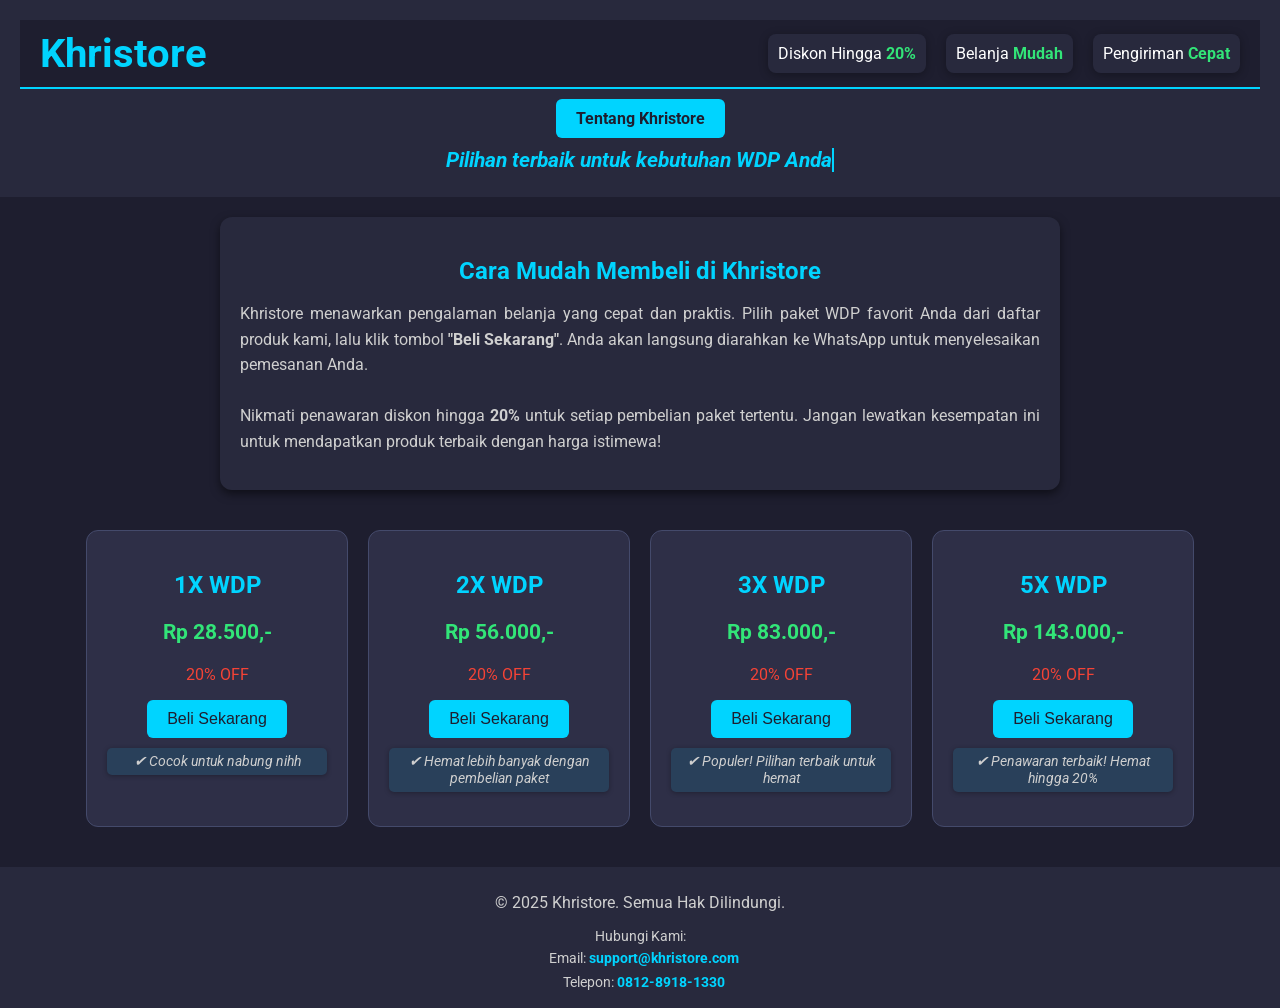
<file: index.html>
<!DOCTYPE html>
<html lang="en">
<head>
    <meta charset="UTF-8">
    <meta name="viewport" content="width=device-width, initial-scale=1.0">
    <title>Khristore - Penjualan WDP</title>
    <link rel="stylesheet" href="style.css">
    <link href="https://fonts.googleapis.com/css2?family=Roboto:wght@400;700&display=swap" rel="stylesheet">
</head>
<body>
  <header>
    <div class="header-container">
        <h1>Khristore</h1>
        <div class="features">
            <div class="feature-item">
                <p>Diskon Hingga <strong>20%</strong></p>
            </div>
            <div class="feature-item">
                <p>Belanja <strong>Mudah</strong></p>
            </div>
            <div class="feature-item">
                <p>Pengiriman <strong>Cepat</strong></p>
            </div>
        </div>
    </div>
    <div class="nav-buttons">
        <a href="profile.html" class="btn">Tentang Khristore</a>
    </div>
    <p class="dynamic-text">
        <span id="dynamicText">Pilihan terbaik untuk kebutuhan WDP Anda</span>
    </p>
</header>



    <main>
        <!-- Deskripsi Pembelian -->
        <section class="description">
            <h2>Cara Mudah Membeli di Khristore</h2>
            <p>
                Khristore menawarkan pengalaman belanja yang cepat dan praktis. Pilih paket WDP favorit Anda dari daftar produk kami, lalu klik tombol 
                <strong>"Beli Sekarang"</strong>. Anda akan langsung diarahkan ke WhatsApp untuk menyelesaikan pemesanan Anda. 
                <br><br>
                Nikmati penawaran diskon hingga <strong>20%</strong> untuk setiap pembelian paket tertentu. Jangan lewatkan kesempatan ini untuk mendapatkan produk terbaik dengan harga istimewa!
            </p>
        </section>

        <!-- Daftar Produk -->
        <div class="product-list">
          <div class="product-item">
              <h2>1X WDP</h2>
              <p class="price">Rp 28.500,-</p>
              <p class="discount">20% OFF</p>
              <button onclick="redirectToWA(1)">Beli Sekarang</button>
              <p class="promo">✔ Cocok untuk nabung nihh</p>
          </div>
          <div class="product-item">
              <h2>2X WDP</h2>
              <p class="price">Rp 56.000,-</p>
              <p class="discount">20% OFF</p>
              <button onclick="redirectToWA(2)">Beli Sekarang</button>
              <p class="promo">✔ Hemat lebih banyak dengan pembelian paket</p>
          </div>
          <div class="product-item">
              <h2>3X WDP</h2>
              <p class="price">Rp 83.000,-</p>
              <p class="discount">20% OFF</p>
              <button onclick="redirectToWA(3)">Beli Sekarang</button>
              <p class="promo">✔ Populer! Pilihan terbaik untuk hemat</p>
          </div>
          <div class="product-item">
              <h2>5X WDP</h2>
              <p class="price">Rp 143.000,-</p>
              <p class="discount">20% OFF</p>
              <button onclick="redirectToWA(5)">Beli Sekarang</button>
              <p class="promo">✔ Penawaran terbaik! Hemat hingga 20%</p>
          </div>
      </div>
      
    </main>
    <footer>
      <p>© 2025 Khristore. Semua Hak Dilindungi.</p>
      <div class="contact">
          <p>Hubungi Kami:</p>
          <p>
              <i class="fas fa-envelope"></i> 
              Email: <a href="mailto:goldendappay@gmail.com">support@khristore.com</a>
          </p>
          <p>
              <i class="fas fa-phone-alt"></i> 
              Telepon: <a href="tel:081289181330">0812-8918-1330</a>
          </p>
      </div>
  </footer>
  
    <script src="script.js"></script>
</body>
</html>
</file>
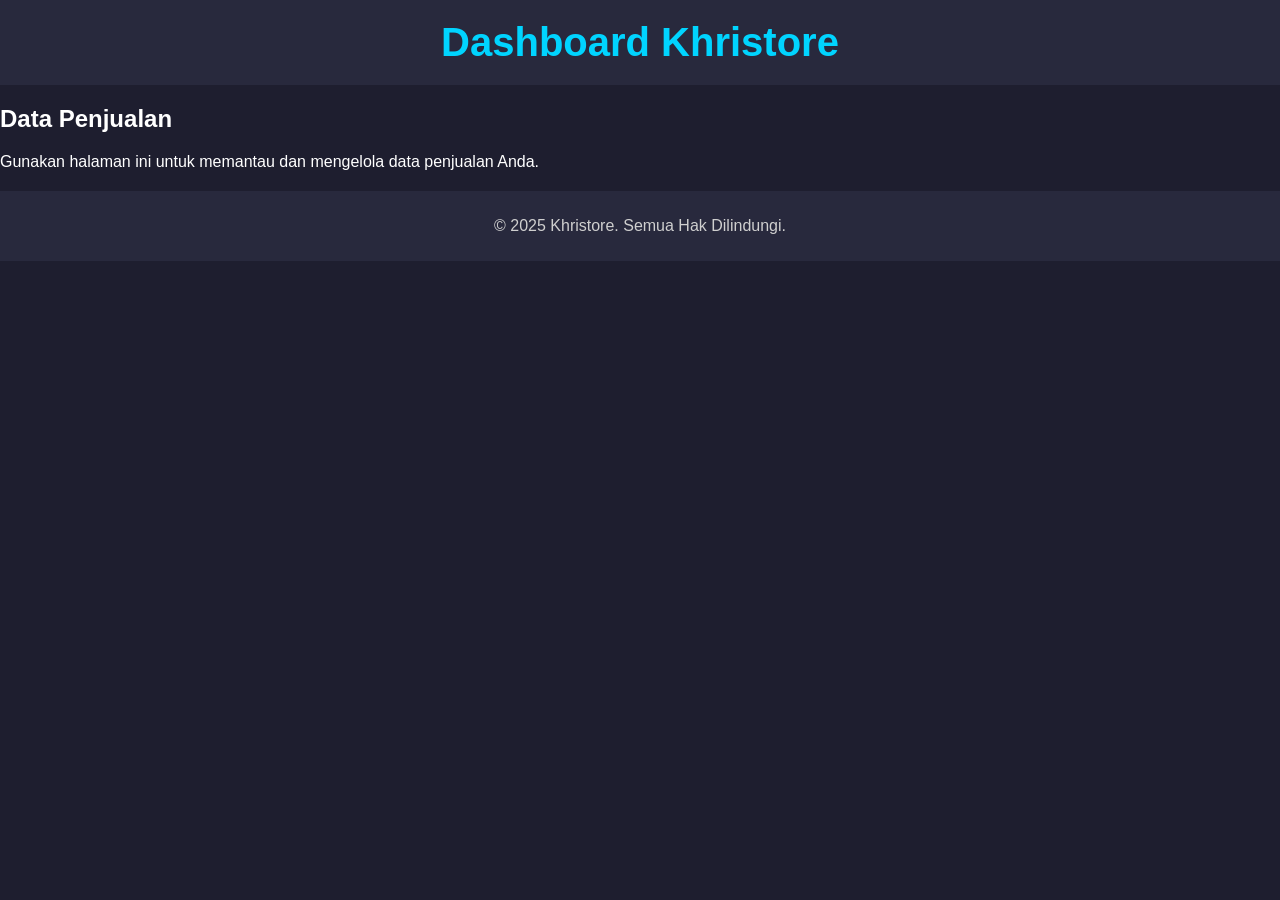
<file: dashboard.html>
<!DOCTYPE html>
<html lang="en">
<head>
    <meta charset="UTF-8">
    <meta name="viewport" content="width=device-width, initial-scale=1.0">
    <title>Dashboard - Khristore</title>
    <link rel="stylesheet" href="style.css">
</head>
<body>
    <header>
        <h1>Dashboard Khristore</h1>
    </header>
    <main>
        <section class="info">
            <h2>Data Penjualan</h2>
            <p>Gunakan halaman ini untuk memantau dan mengelola data penjualan Anda.</p>
        </section>
    </main>
    <footer>
        <p>© 2025 Khristore. Semua Hak Dilindungi.</p>
    </footer>
</body>
</html>
</file>
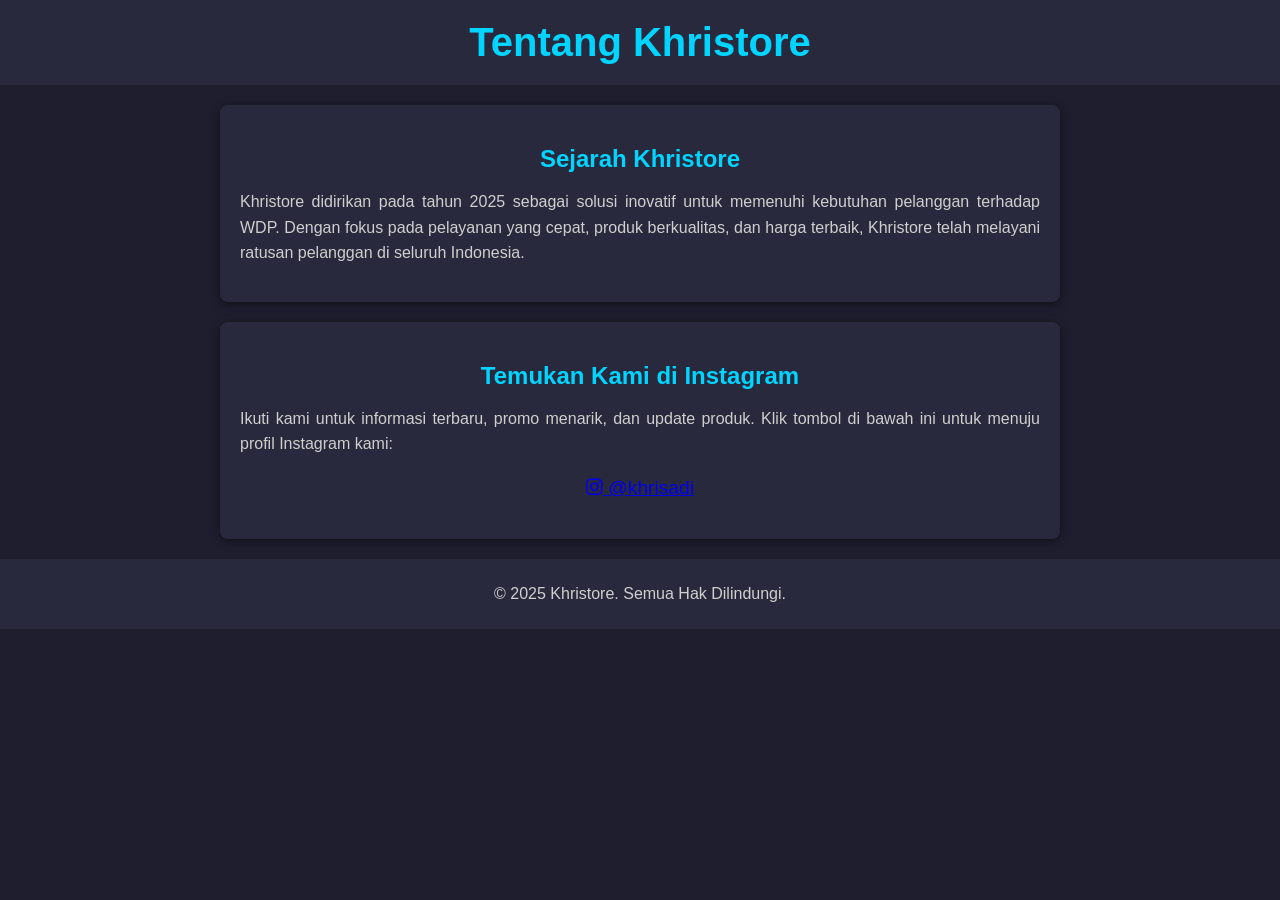
<file: profile.html>
<!DOCTYPE html>
<html lang="en">
<head>
    <meta charset="UTF-8">
    <meta name="viewport" content="width=device-width, initial-scale=1.0">
    <title>Tentang Khristore</title>
    <link rel="stylesheet" href="style.css">
    <link href="https://cdnjs.cloudflare.com/ajax/libs/font-awesome/5.15.4/css/all.min.css" rel="stylesheet">
</head>
<body>
    <header>
        <h1>Tentang Khristore</h1>
    </header>
    <main>
        <section class="about">
            <h2>Sejarah Khristore</h2>
            <p>
                Khristore didirikan pada tahun 2025 sebagai solusi inovatif untuk memenuhi kebutuhan pelanggan terhadap WDP. Dengan fokus pada pelayanan
                yang cepat, produk berkualitas, dan harga terbaik, Khristore telah melayani ratusan pelanggan di seluruh Indonesia.
            </p>
        </section>
        <section class="social">
            <h2>Temukan Kami di Instagram</h2>
            <p>
                Ikuti kami untuk informasi terbaru, promo menarik, dan update produk. Klik tombol di bawah ini untuk menuju profil Instagram kami:
            </p>
            <a href="https://www.instagram.com/khrisadi" target="_blank" class="btn">
                <i class="fab fa-instagram"></i> @khrisadi
            </a>
        </section>
    </main>
    <footer>
        <p>© 2025 Khristore. Semua Hak Dilindungi.</p>
    </footer>
</body>
</html>
</file>
<file: style.css>
/* Global Styles */
body {
  margin: 0;
  font-family: 'Roboto', sans-serif;
  background: #1e1e2f; /* Dark background */
  color: #ffffff; /* Light text */
}

header {
  text-align: center;
  padding: 20px;
  background: #28293d; /* Darker header */
  color: #00d4ff; /* Accent color for branding */
}

header h1 {
  margin: 0;
  font-size: 2.5em;
}

header p {
  margin: 5px 0 0;
  font-size: 1.2em;
  color: #cfcfcf; /* Softer text color for subtitle */
}

.product-list {
  display: flex;
  flex-wrap: wrap;
  justify-content: center;
  padding: 20px;
  gap: 20px;
}

.product-item {
  background: #2e2f47; /* Slightly lighter card background */
  border: 1px solid #444a6b; /* Subtle border */
  border-radius: 12px;
  text-align: center;
  padding: 20px;
  width: 220px;
  transition: transform 0.3s, box-shadow 0.3s;
}

.product-item:hover {
  transform: scale(1.05); /* Enlarge on hover */
  box-shadow: 0 4px 20px rgba(0, 212, 255, 0.5); /* Glow effect */
}

.product-item h2 {
  font-size: 1.5em;
  margin-bottom: 10px;
  color: #00d4ff; /* Accent color for titles */
}

.price {
  font-size: 1.3em;
  font-weight: bold;
  color: #32e578; /* Green for prices */
}

.discount {
  font-size: 1em;
  color: #f44336; /* Red for discount */
}

button {
  background: #00d4ff; /* Primary button color */
  color: #1e1e2f; /* Dark text for contrast */
  border: none;
  border-radius: 6px;
  padding: 10px 20px;
  font-size: 1em;
  cursor: pointer;
  transition: background 0.3s;
}

button:hover {
  background: #00a6cc; /* Slightly darker hover effect */
}

footer {
  text-align: center;
  padding: 10px;
  background: #28293d;
  color: #cfcfcf;
  margin-top: 20px;
}

/* Styling untuk bagian deskripsi */
.description {
  background: #28293d; /* Background gelap */
  padding: 20px;
  border-radius: 12px;
  margin: 20px auto;
  width: 90%;
  max-width: 800px;
  color: #cfcfcf; /* Teks dengan warna lembut */
  box-shadow: 0 4px 10px rgba(0, 0, 0, 0.5);
}

.description h2 {
  color: #00d4ff; /* Warna aksen untuk judul */
  margin-bottom: 10px;
  text-align: center;
}

.description p {
  line-height: 1.6;
  text-align: justify;
}

/* Styling untuk header dengan elemen menarik */
.header-container {
  display: flex;
  align-items: center;
  justify-content: space-between;
  padding: 10px 20px;
  background: #1e1e2f;
  border-bottom: 2px solid #00d4ff;
}

.header-container h1 {
  font-size: 2.5em;
  color: #00d4ff;
  margin: 0;
}

.features {
  display: flex;
  gap: 20px;
}

.feature-item {
  display: flex;
  align-items: center;
  gap: 10px;
  background: #28293d;
  padding: 10px;
  border-radius: 8px;
  box-shadow: 0 2px 10px rgba(0, 0, 0, 0.3);
  transition: transform 0.3s;
}

.feature-item:hover {
  transform: scale(1.1);
}

.feature-item img {
  width: 40px;
  height: 40px;
  border-radius: 50%;
  background: #00d4ff;
  padding: 5px;
}

.feature-item p {
  margin: 0;
  font-size: 1em;
  color: #ffffff;
}

.feature-item strong {
  color: #32e578;
}

/* Styling untuk teks animasi dinamis */
.dynamic-text {
  text-align: center;
  font-size: 1.3em;
  color: #cfcfcf;
  margin-top: 10px;
  font-style: italic;
}

.dynamic-text span {
  color: #00d4ff; /* Warna aksen */
  font-weight: bold;
  animation: typing 3s steps(30, end), blink 0.7s step-end infinite;
  white-space: nowrap;
  overflow: hidden;
  display: inline-block;
  border-right: 2px solid #00d4ff;
}

/* Animasi mengetik */
@keyframes typing {
  from {
      width: 0;
  }
  to {
      width: 100%;
  }
}

@keyframes blink {
  from, to {
      border-color: transparent;
  }
  50% {
      border-color: #00d4ff;
  }
}

/* Styling untuk teks promosi di bawah produk */
.promo {
  margin-top: 10px;
  font-size: 0.9em;
  color: #cfcfcf;
  background: rgba(0, 212, 255, 0.1);
  padding: 5px;
  border-radius: 5px;
  text-align: center;
  font-style: italic;
  box-shadow: 0 1px 5px rgba(0, 0, 0, 0.3);
  transition: background 0.3s, transform 0.3s;
}

.promo:hover {
  background: rgba(0, 212, 255, 0.2);
  transform: scale(1.05);
}

/* Animasi Fade-In */
@keyframes fadeIn {
  from {
      opacity: 0;
      transform: translateY(20px);
  }
  to {
      opacity: 1;
      transform: translateY(0);
  }
}

/* Terapkan ke elemen promo */
.promo {
  animation: fadeIn 1s ease-in-out;
}

/* Styling untuk bagian kontak */
footer .contact {
  margin-top: 10px;
  font-size: 0.9em;
  color: #cfcfcf;
  text-align: center;
}

footer .contact p {
  margin: 5px 0;
}

footer .contact a {
  color: #00d4ff;
  text-decoration: none;
  transition: color 0.3s;
}

footer .contact a:hover {
  color: #32e578; /* Warna hover untuk link */
}

/* Styling untuk ikon kontak */
.contact i {
  color: #00d4ff;
  margin-right: 8px;
  font-size: 1.1em;
  vertical-align: middle;
}

/* Styling tambahan untuk link kontak */
footer .contact a {
  color: #00d4ff;
  text-decoration: none;
  font-weight: bold;
  transition: color 0.3s;
}

footer .contact a:hover {
  color: #32e578;
}

/* Styling untuk tombol navigasi */
.nav-buttons {
  text-align: center;
  margin-top: 10px;
}

.nav-buttons .btn {
  display: inline-block;
  background: #00d4ff;
  color: #1e1e2f;
  font-size: 1em;
  font-weight: bold;
  padding: 10px 20px;
  border-radius: 6px;
  text-decoration: none;
  transition: background 0.3s, transform 0.3s;
}

.nav-buttons .btn:hover {
  background: #32e578;
  transform: scale(1.05);
}

/* Styling untuk halaman profil */
.about, .social {
  margin: 20px auto;
  max-width: 800px;
  padding: 20px;
  background: #28293d;
  color: #cfcfcf;
  border-radius: 8px;
  box-shadow: 0 2px 10px rgba(0, 0, 0, 0.5);
}

.about h2, .social h2 {
  color: #00d4ff;
  margin-bottom: 10px;
  text-align: center;
}

.about p, .social p {
  line-height: 1.6;
  text-align: justify;
}

.social .btn {
  display: block;
  margin: 20px auto;
  width: fit-content;
  font-size: 1.2em;
}
</file>
